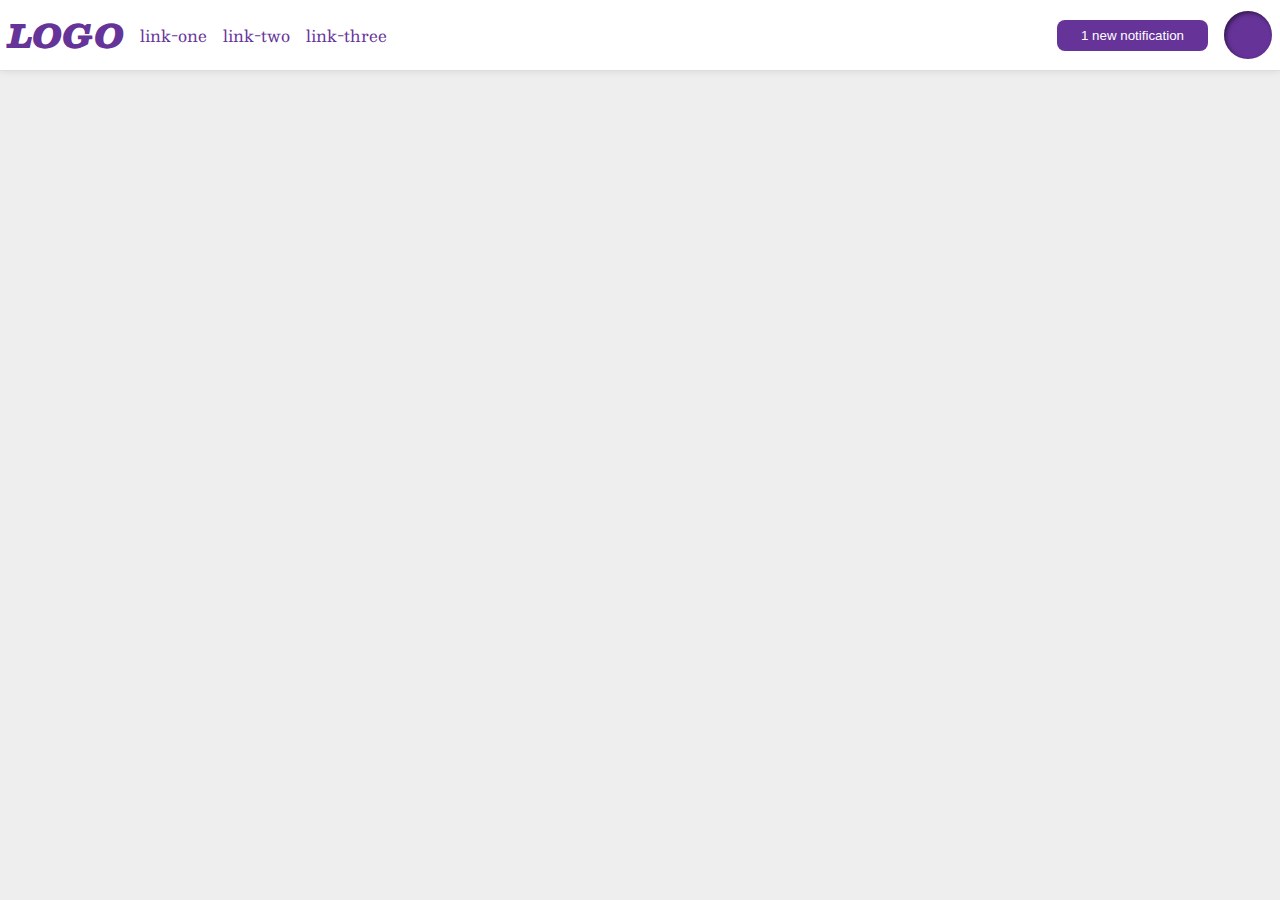
<file: flex/03-flex-header-2/index.html>
<!DOCTYPE html>
<html lang="en">
  <head>
    <meta charset="UTF-8">
    <meta http-equiv="X-UA-Compatible" content="IE=edge">
    <meta name="viewport" content="width=device-width, initial-scale=1.0">
    <title>Flex Header 2</title>
    <link rel="stylesheet" href="style.css">
  </head>
  <body>
    <div class="header">
      <div class="nav-links">
        <div class="logo">
          LOGO
        </div>
        <ul class="links">
          <li><a href="https://google.com">link-one</a></li>
          <li><a href="https://google.com">link-two</a></li>
          <li><a href="https://google.com">link-three</a></li>
        </ul>
      </div>
      <div class="account">
        <button class="notifications">
          1 new notification
        </button>
        <div class="profile-image"></div>
      </div>

    </div>
  </body>
</html>
</file>
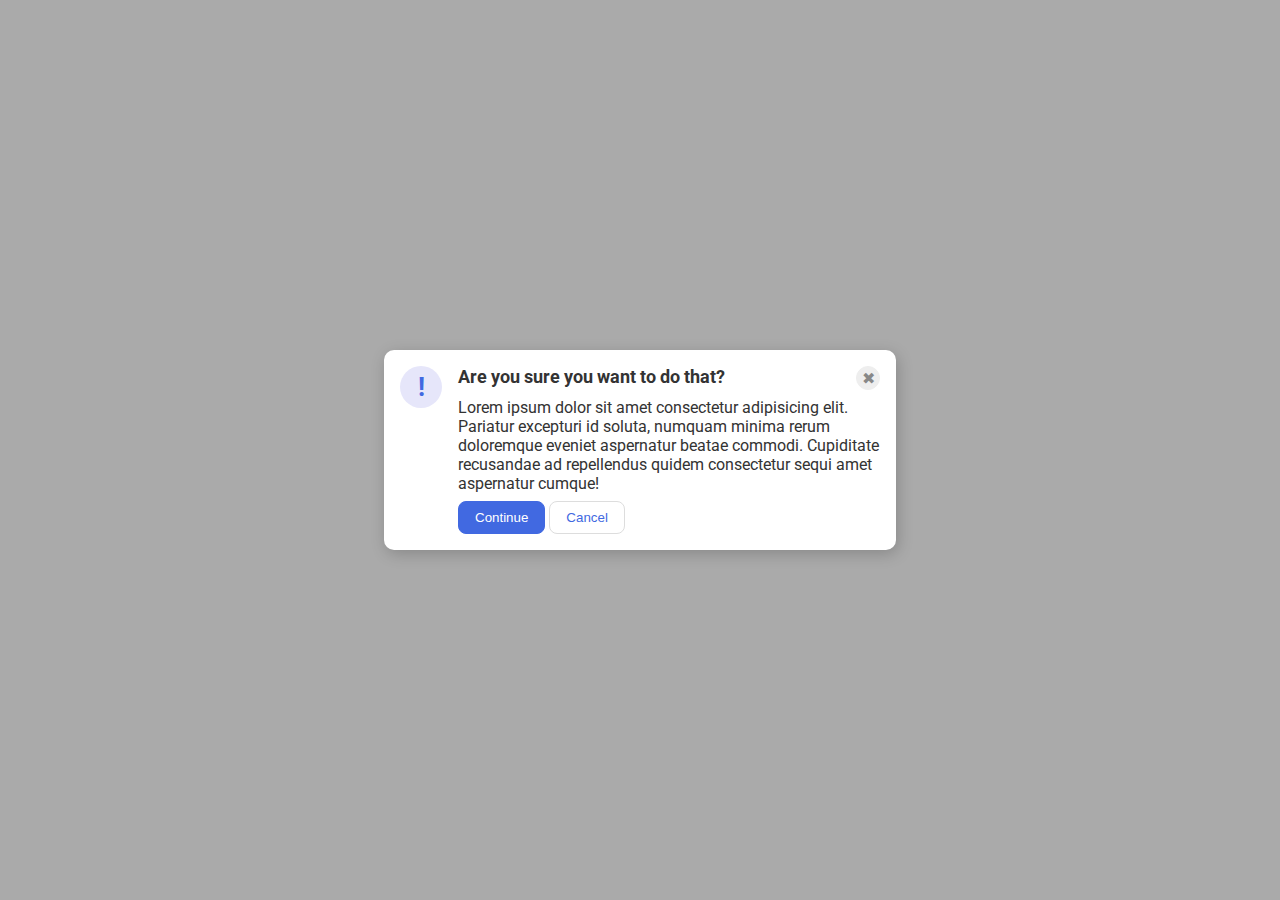
<file: flex/05-flex-modal/index.html>
<!DOCTYPE html>
<html lang="en">
  <head>
    <meta charset="UTF-8">
    <meta http-equiv="X-UA-Compatible" content="IE=edge">
    <meta name="viewport" content="width=device-width, initial-scale=1.0">
    <link rel="stylesheet" href="style.css">
    <title>Modal</title>
  </head>
  <body>
    <div class="modal">
      <div class="divOne">
        <div class="icon">!</div>
      </div>
      <div class="divTwo">
        <div class="headings">
          <div class="header">Are you sure you want to do that?</div>
          <button class="close-button">✖</button>
        </div>
        <div class="text">Lorem ipsum dolor sit amet consectetur adipisicing elit. Pariatur excepturi id soluta, numquam minima rerum doloremque eveniet aspernatur beatae commodi. Cupiditate recusandae ad repellendus quidem consectetur sequi amet aspernatur cumque!</div>
        <div class="btn">
          <button class="continue">Continue</button>
          <button class="cancel">Cancel</button>
        </div>

      </div>

    </div>
  </body>
</html>
</file>
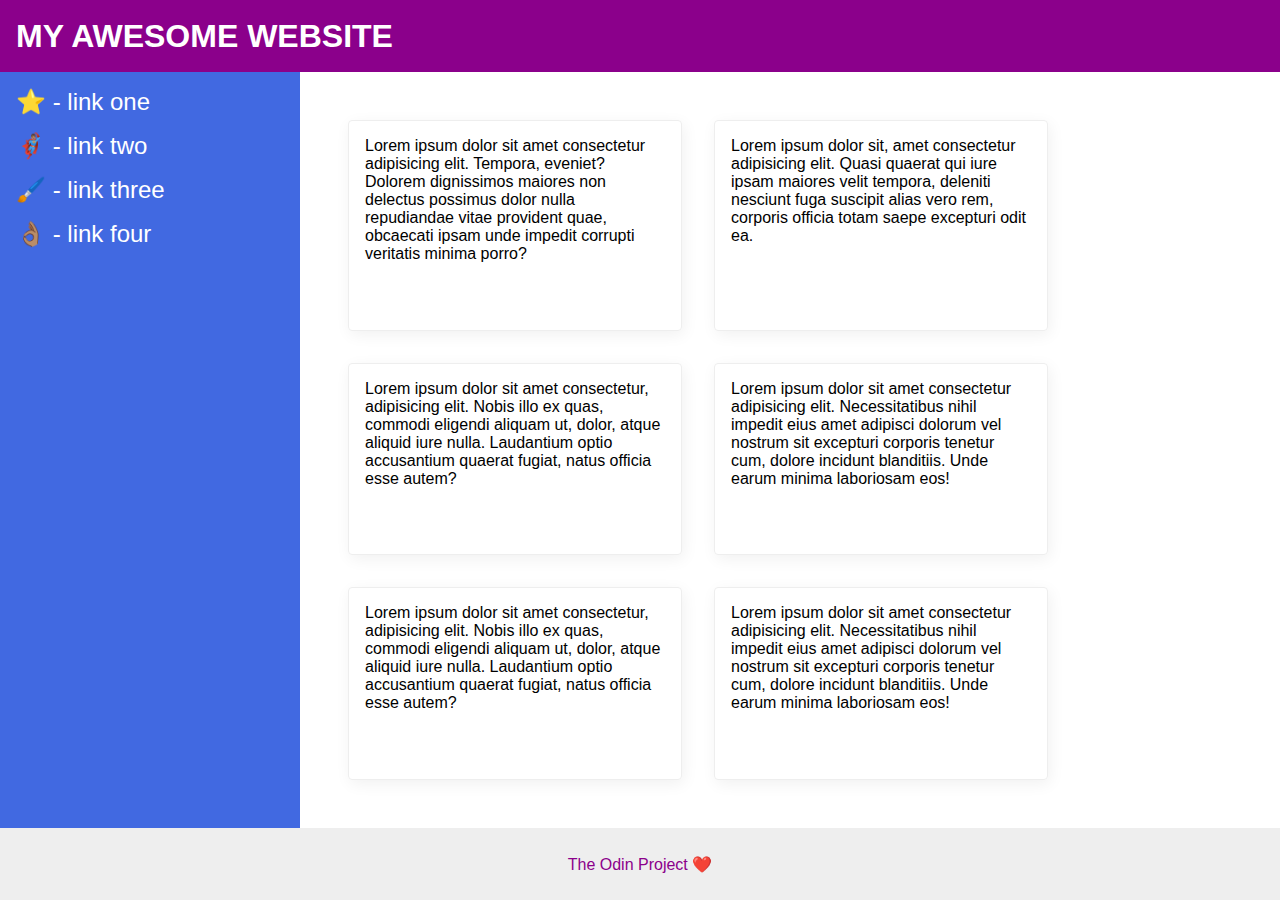
<file: flex/07-flex-layout-2/index.html>
<!DOCTYPE html>
<html lang="en">
  <head>
    <meta charset="UTF-8">
    <meta http-equiv="X-UA-Compatible" content="IE=edge">
    <meta name="viewport" content="width=device-width, initial-scale=1.0">
    <title>The Holy Grail</title>
    <link rel="stylesheet" href="style.css">
  </head>
  <body>
    <div class="header">
      MY AWESOME WEBSITE
    </div>

    <div class="main">
      <div class="sidebar">
        <ul>
          <li><a href="#">⭐ - link one</a></li>
          <li><a href="#">🦸🏽‍♂️ - link two</a></li>
          <li><a href="#">🖌️ - link three</a></li>
          <li><a href="#">👌🏽 - link four</a></li>
        </ul>
      </div>

      <div class="cards">
        <div class="card">Lorem ipsum dolor sit amet consectetur adipisicing elit. Tempora, eveniet? Dolorem dignissimos maiores non delectus possimus dolor nulla repudiandae vitae provident quae, obcaecati ipsam unde impedit corrupti veritatis minima porro?</div>
        <div class="card">Lorem ipsum dolor sit, amet consectetur adipisicing elit. Quasi quaerat qui iure ipsam maiores velit tempora, deleniti nesciunt fuga suscipit alias vero rem, corporis officia totam saepe excepturi odit ea.</div>
        <div class="card">Lorem ipsum dolor sit amet consectetur, adipisicing elit. Nobis illo ex quas, commodi eligendi aliquam ut, dolor, atque aliquid iure nulla. Laudantium optio accusantium quaerat fugiat, natus officia esse autem?</div>
        <div class="card">Lorem ipsum dolor sit amet consectetur adipisicing elit. Necessitatibus nihil impedit eius amet adipisci dolorum vel nostrum sit excepturi corporis tenetur cum, dolore incidunt blanditiis. Unde earum minima laboriosam eos!</div>
        <div class="card">Lorem ipsum dolor sit amet consectetur, adipisicing elit. Nobis illo ex quas, commodi eligendi aliquam ut, dolor, atque aliquid iure nulla. Laudantium optio accusantium quaerat fugiat, natus officia esse autem?</div>
        <div class="card">Lorem ipsum dolor sit amet consectetur adipisicing elit. Necessitatibus nihil impedit eius amet adipisci dolorum vel nostrum sit excepturi corporis tenetur cum, dolore incidunt blanditiis. Unde earum minima laboriosam eos!</div>
      </div>
    </div>

       
    <div class="footer">
      The Odin Project ❤️
    </div>
  </body>
</html>
</file>
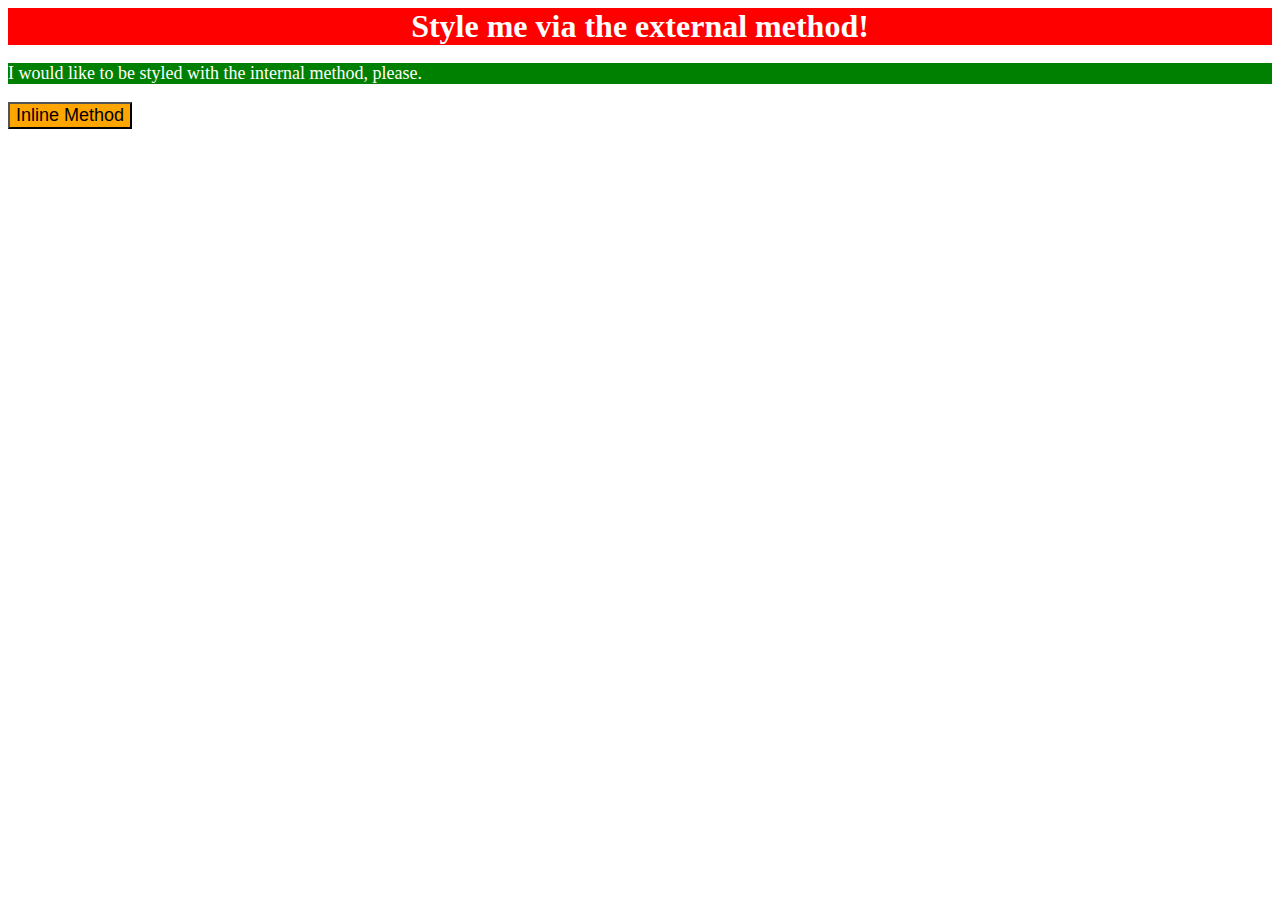
<file: foundations/01-css-methods/index.html>
<!DOCTYPE html>
<html lang="en">
  <head>
    <meta charset="UTF-8">
    <meta http-equiv="X-UA-Compatible" content="IE=edge">
    <meta name="viewport" content="width=device-width, initial-scale=1.0">
    <title>Methods for Adding CSS</title>
    <link rel="stylesheet" href="styles.css">
    <style>
      p {
        background-color: green;
        color: white;
        font-size: 18px;
      }
    </style>
  </head>
  <body>
    <div>Style me via the external method!</div>
    <p>I would like to be styled with the internal method, please.</p>
    <button style="background-color: orange; font-size: 18px;">Inline Method</button>
  </body>
</html>
</file>
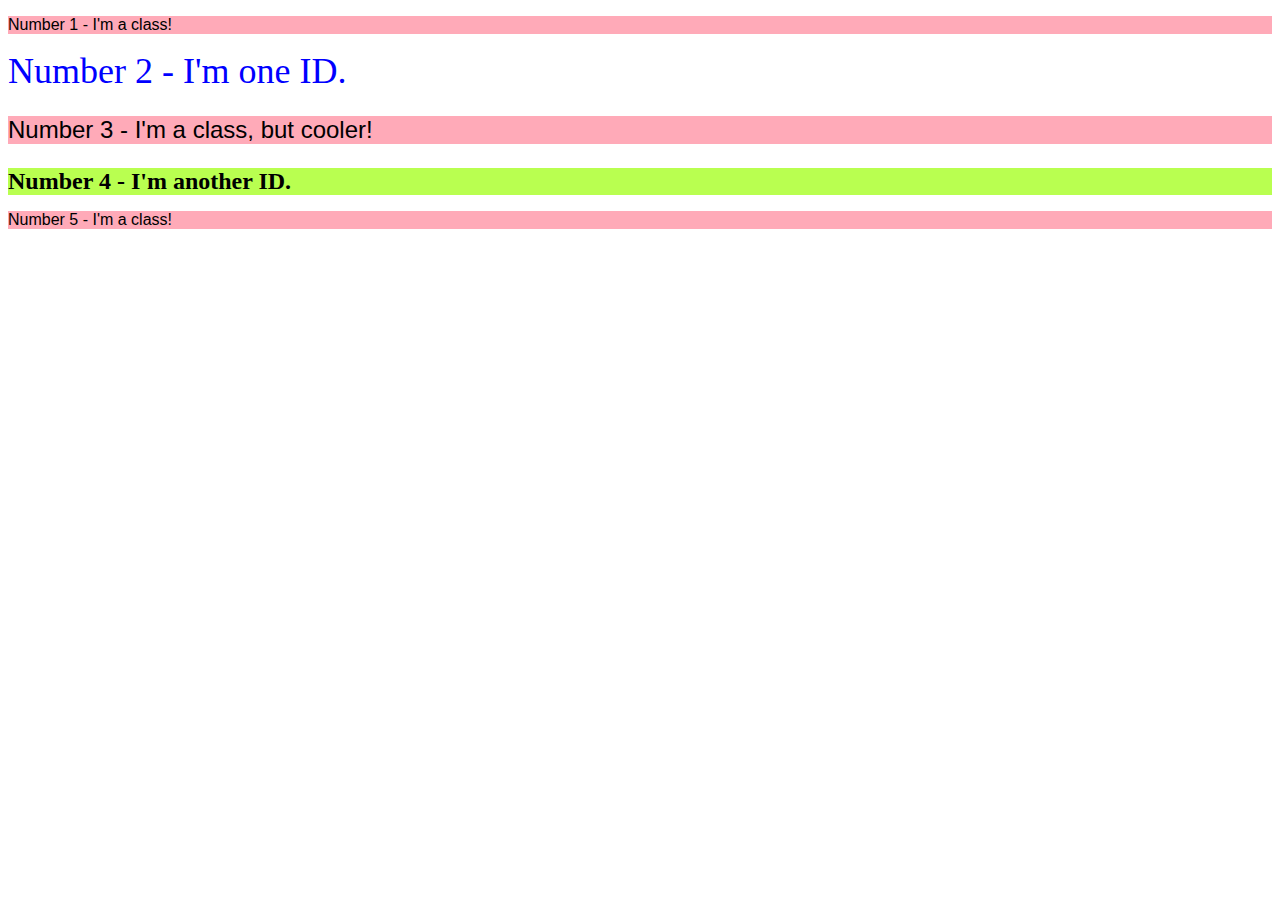
<file: foundations/02-class-id-selectors/index.html>
<!DOCTYPE html>
<html lang="en">
  <head>
    <meta charset="UTF-8">
    <meta http-equiv="X-UA-Compatible" content="IE=edge">
    <meta name="viewport" content="width=device-width, initial-scale=1.0">
    <title>Class and ID Selectors</title>
    <link rel="stylesheet" href="style.css">
  </head>
  <body>
    <p class="odd">Number 1 - I'm a class!</p>
    <div id="two">Number 2 - I'm one ID.</div>
    <p class="odd cool">Number 3 - I'm a class, but cooler!</p>
    <div id="four">Number 4 - I'm another ID.</div>
    <p class="odd">Number 5 - I'm a class!</p>
  </body>
</html>
</file>
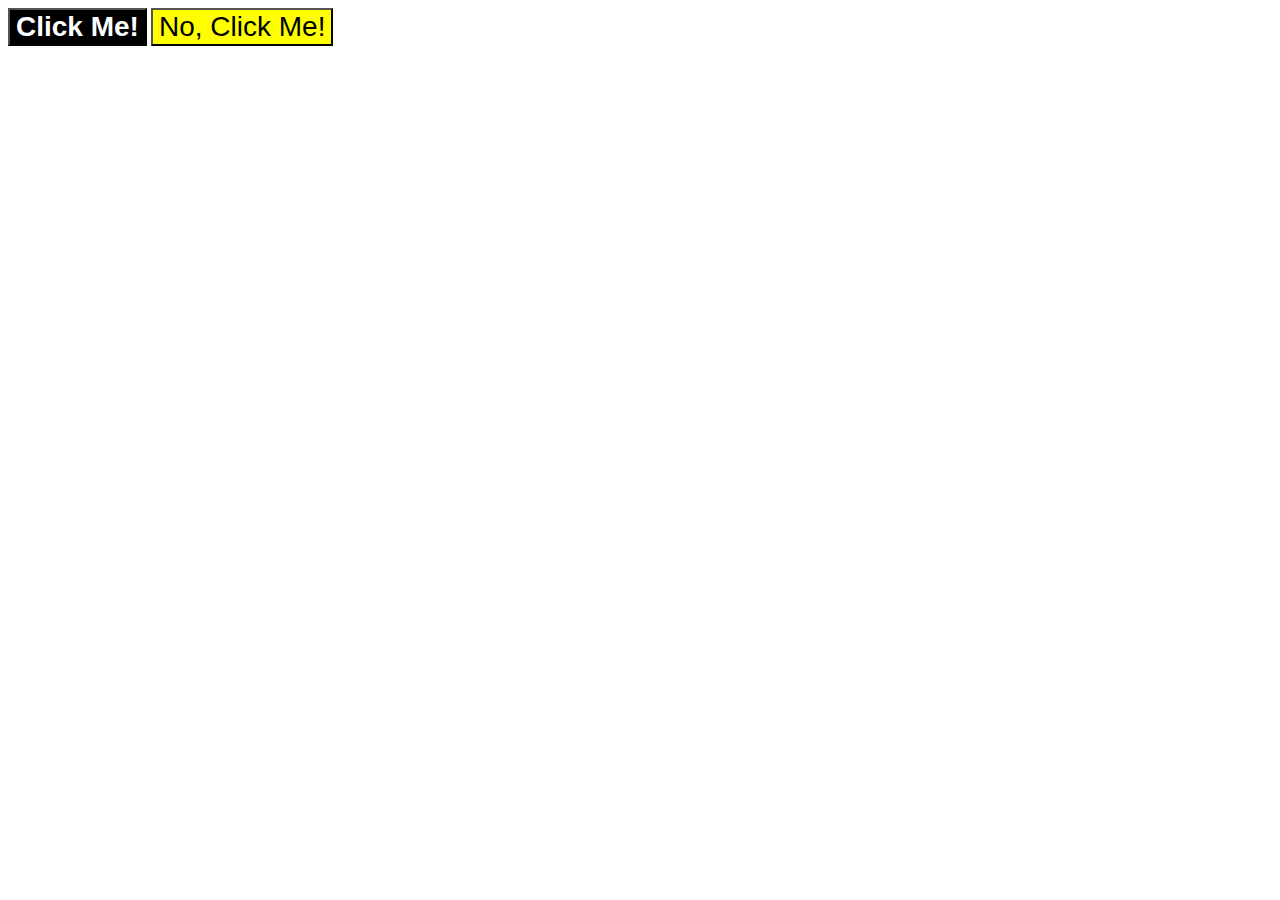
<file: foundations/03-grouping-selectors/index.html>
<!DOCTYPE html>
<html lang="en">
  <head>
    <meta charset="UTF-8">
    <meta http-equiv="X-UA-Compatible" content="IE=edge">
    <meta name="viewport" content="width=device-width, initial-scale=1.0">
    <title>Grouping Selectors</title>
    <link rel="stylesheet" href="style.css">
  </head>
  <body>
    <button class="first btn">Click Me!</button>
    <button class="second btn">No, Click Me!</button>
  </body>
</html>
</file>
<file: flex/03-flex-header-2/style.css>
/* this is some magical font-importing.  
you'll learn about it later. */
@import url('https://fonts.googleapis.com/css2?family=Besley:ital,wght@0,400;1,900&display=swap');

body {
  margin: 0;
  background: #eee;
  font-family: Besley, serif;
}

.header {
  background: white;
  border-bottom: 1px solid #ddd;
  box-shadow: 0 0 8px rgba(0,0,0,.1);
  display: flex;
  justify-content: space-between;
  padding: 8px;
}

.profile-image {
  background: rebeccapurple;
  box-shadow: inset 2px 2px 4px rgba(0,0,0,.5);
  border-radius: 50%;
  width: 48px;
  height: 48px;
}

.logo {
  color: rebeccapurple;
  font-size: 32px;
  font-weight: 900;
  font-style: italic;
  display: flex;
  justify-content: center;
  align-items: center;
}

.nav-links {
  display: flex;
  gap: 16px;
}

.links {
  display: flex;
  align-items: center;
  gap: 16px;
}

.account {
  display: flex;
  align-items: center;
  gap: 16px;
}

button {
  border: none;
  border-radius: 8px;
  background: rebeccapurple;
  color: white;
  padding: 8px 24px;
}

a {
  /* this removes the line under our links */
  text-decoration: none;
  color: rebeccapurple;
}

ul {
  list-style-type: none;
  padding: 0;
  margin: 0;
}
</file>
<file: flex/05-flex-modal/style.css>
@import url('https://fonts.googleapis.com/css2?family=Roboto:wght@400;700&display=swap');

html, body {
  height: 100%;
}

body {
  font-family: Roboto, sans-serif;
  margin: 0;
  background: #aaa;
  color: #333;
  /* I'll give you this one for free lol */
  display: flex;
  align-items: center;
  justify-content: center;
}

.modal {
  background: white;
  width: 480px;
  border-radius: 10px;
  box-shadow: 2px 4px 16px rgba(0,0,0,.2);
  /*SOLUTION*/
  display: flex;
  gap: 16px;
  padding: 16px;
}

.divTwo {
  display: flex;
  flex-direction: column;
  gap: 8px;
}

.headings {
  display: flex;
  justify-content: space-between;
}

.header {
  font-size: 18px;
  font-weight: bold;
}

.icon {
  color: royalblue;
  font-size: 26px;
  font-weight: 700;
  background: lavender;
  width: 42px;
  height: 42px;
  border-radius: 50%;
  display: flex;
  align-items: center;
  justify-content: center;
}

.close-button {
  background: #eee;
  border-radius: 50%;
  color: #888;
  font-weight: 400;
  font-size: 16px;
  height: 24px;
  width: 24px;
  display: flex;
  align-items: center;
  justify-content: center;
  border: 1px solid #eee;
  padding: 0;
}

button {
  cursor: pointer;
  padding: 8px 16px;
  border-radius: 8px;
}

button.continue {
  background: royalblue;
  border: 1px solid royalblue;
  color: white;
}

button.cancel {
  background: white;
  border: 1px solid #ddd;
  color: royalblue;
}
</file>
<file: flex/07-flex-layout-2/style.css>
body {
  font-family: -apple-system, BlinkMacSystemFont, 'Segoe UI', Roboto, Oxygen, Ubuntu, Cantarell, 'Open Sans', 'Helvetica Neue', sans-serif;
  margin: 0;
  min-height: 100vh;
  display: flex;
  flex-direction: column;
}

.main {
  flex: 1;
  display: flex;
}

.header {
  height: 72px;
  background: darkmagenta;
  color: white;
  font-size: 32px;
  font-weight: bold;
  display: flex;
  align-items: center;
  padding-left: 16px;
}

.footer {
  height: 72px;
  background: #eee;
  color: darkmagenta;
}

.sidebar {
  width: 300px;
  background: royalblue;
  box-sizing: border-box;
  padding: 16px;
  flex-shrink: 0;
}

ul {
  list-style: none;
  margin: 0;
  padding: 0;
}

ul li {
  font-size: 24px;
  margin-bottom: 16px;
}

ul li a {
  color: white;
  text-decoration: none;
}

.cards {
  padding: 48px;
  display: flex;
  flex-wrap: wrap;
  gap: 32px;
}

.card {
  border: 1px solid #eee;
  box-shadow: 2px 4px 16px rgba(0,0,0,.06);
  border-radius: 4px;
  width: 300px;
  padding: 16px;
}

.footer {
  display: flex;
  justify-content: center;
  align-items: center;
}
</file>
<file: foundations/01-css-methods/styles.css>
div {
    background-color: red;
    color: white;
    font-size: 32px;
    text-align: center;
    font-weight: bold;
}
</file>
<file: foundations/02-class-id-selectors/style.css>
.odd {
    background-color: rgb(255, 170, 184);
    font-family: Verdana, Geneva, Tahoma, sans-serif;
}

#two {
    color: #0000ff;
    font-size: 36px;
}

.cool {
    font-size: 24px;
}

#four {
    background-color: rgb(185, 255, 80);
    font-size: 24px;
    font-weight: bold;
}
</file>
<file: foundations/03-grouping-selectors/style.css>
.first {
    background-color: #000000;
    color: hsl(0, 0%, 100%);
    font-weight: bold;
}

.second {
    background-color: yellow;
}

.btn {
    font-size: 28px;
    font-family: Helvetica, 'Times New Roman', sans-serif;
}
</file>
